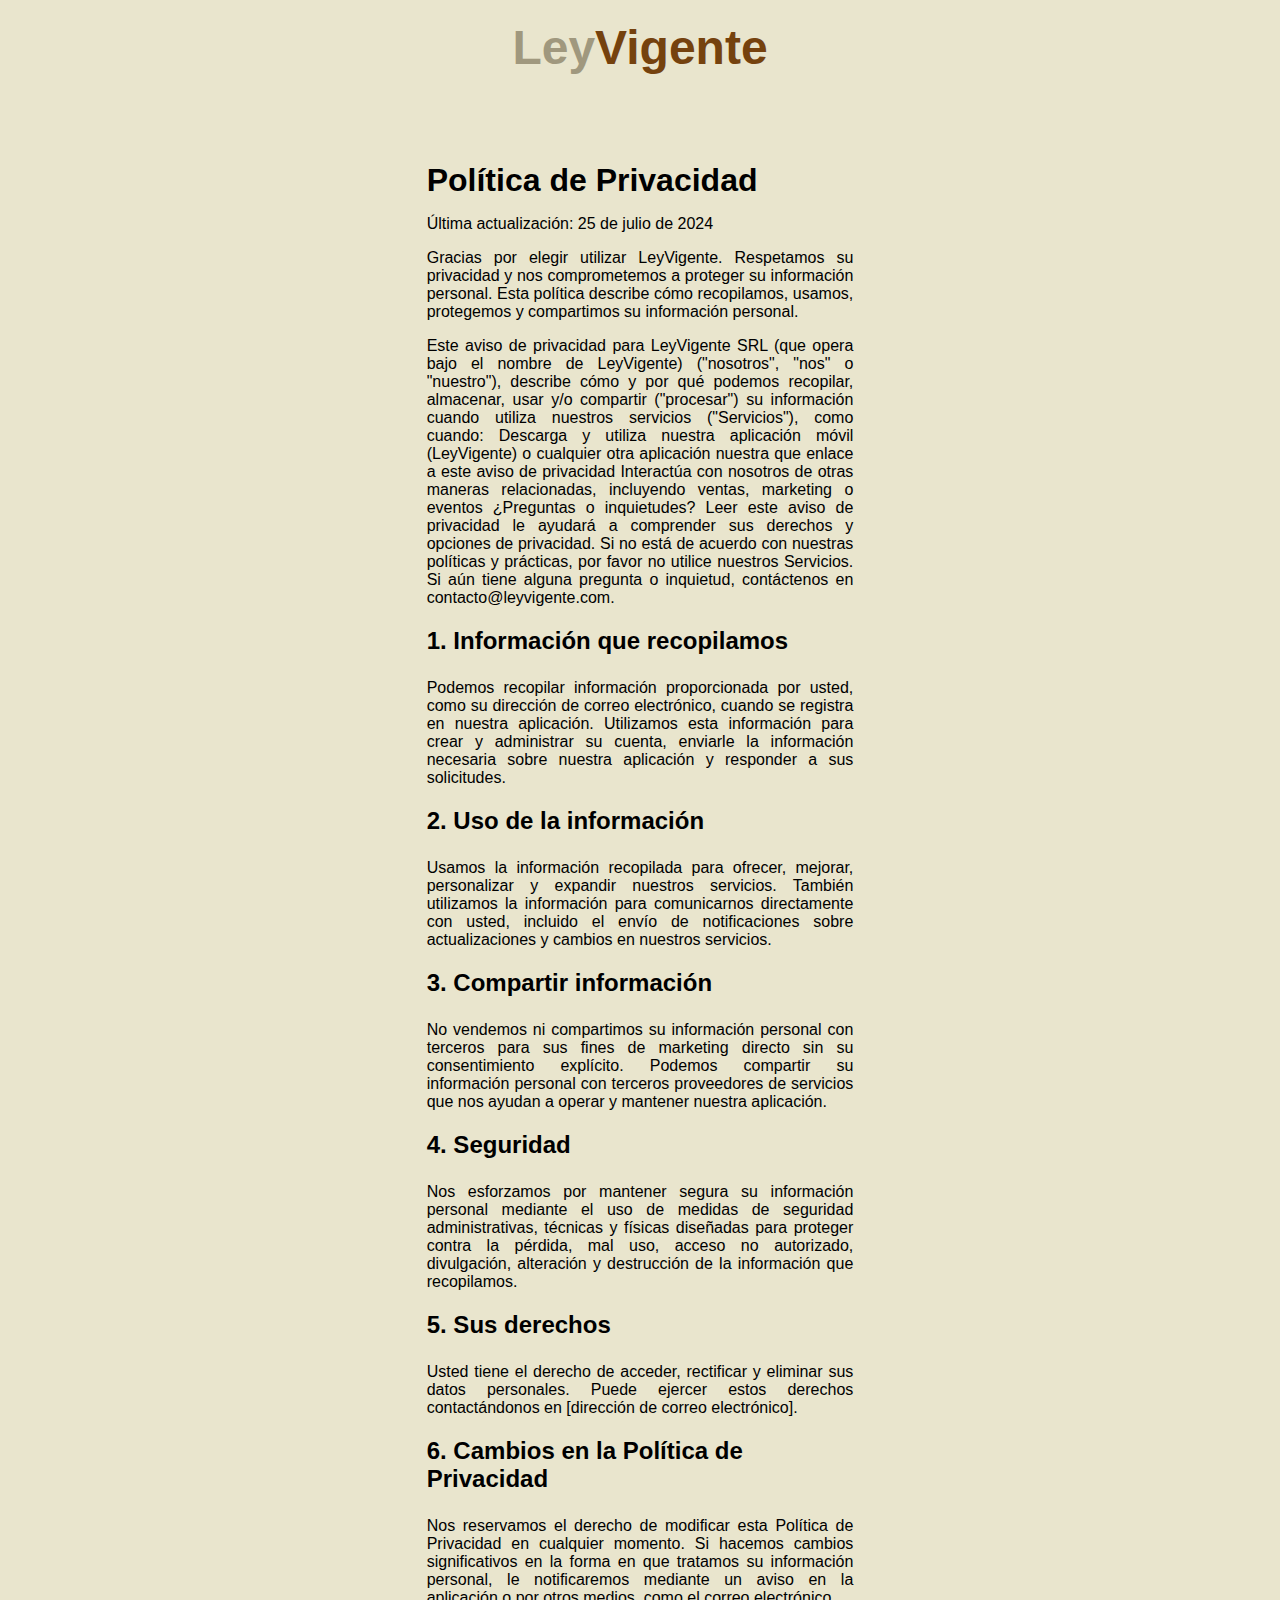
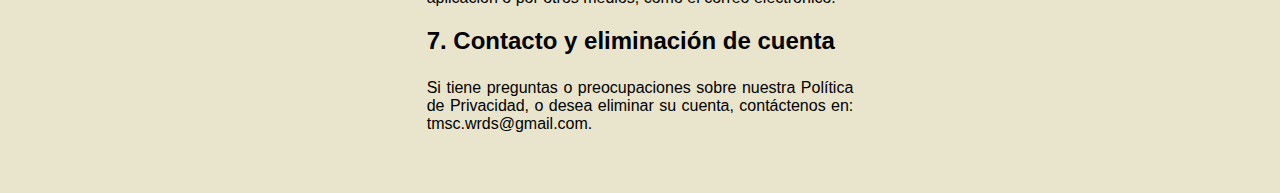
<file: privacy.html>
<!DOCTYPE html>
<html lang="es">
<head>
    <meta charset="UTF-8">
    <title>Política de Privacidad - LeyVigente</title>
    <link rel="stylesheet" href="styles.css">
</head>
<body>
    <header>
        <h1><span class="ley">Ley</span><span class="vigente">Vigente</span></h1>
    </header>
    <main>
        <section id="privacidad">
            <h2>Política de Privacidad</h2>
            <p>Última actualización: 25 de julio de 2024</p>
            <p>Gracias por elegir utilizar LeyVigente. Respetamos su privacidad y nos comprometemos a proteger su información personal. Esta política describe cómo recopilamos, usamos, protegemos y compartimos su información personal.</p>
            <p>Este aviso de privacidad para LeyVigente SRL (que opera bajo el nombre de LeyVigente) ("nosotros", "nos" o "nuestro"), describe cómo y por qué podemos recopilar, almacenar, usar y/o compartir ("procesar") su información cuando utiliza nuestros servicios ("Servicios"), como cuando:
                Descarga y utiliza nuestra aplicación móvil (LeyVigente) o cualquier otra aplicación nuestra que enlace a este aviso de privacidad
                Interactúa con nosotros de otras maneras relacionadas, incluyendo ventas, marketing o eventos
                ¿Preguntas o inquietudes? Leer este aviso de privacidad le ayudará a comprender sus derechos y opciones de privacidad. Si no está de acuerdo con nuestras políticas y prácticas, por favor no utilice nuestros Servicios. Si aún tiene alguna pregunta o inquietud, contáctenos en contacto@leyvigente.com.</p>
            <h3>1. Información que recopilamos</h3>
            <p>Podemos recopilar información proporcionada por usted, como su dirección de correo electrónico, cuando se registra en nuestra aplicación. Utilizamos esta información para crear y administrar su cuenta, enviarle la información necesaria sobre nuestra aplicación y responder a sus solicitudes.</p>
            <h3>2. Uso de la información</h3>
            <p>Usamos la información recopilada para ofrecer, mejorar, personalizar y expandir nuestros servicios. También utilizamos la información para comunicarnos directamente con usted, incluido el envío de notificaciones sobre actualizaciones y cambios en nuestros servicios.</p>
            <h3>3. Compartir información</h3>
            <p>No vendemos ni compartimos su información personal con terceros para sus fines de marketing directo sin su consentimiento explícito. Podemos compartir su información personal con terceros proveedores de servicios que nos ayudan a operar y mantener nuestra aplicación.</p>
            <h3>4. Seguridad</h3>
            <p>Nos esforzamos por mantener segura su información personal mediante el uso de medidas de seguridad administrativas, técnicas y físicas diseñadas para proteger contra la pérdida, mal uso, acceso no autorizado, divulgación, alteración y destrucción de la información que recopilamos.</p>
            <h3>5. Sus derechos</h3>
            <p>Usted tiene el derecho de acceder, rectificar y eliminar sus datos personales. Puede ejercer estos derechos contactándonos en [dirección de correo electrónico].</p>
            <h3>6. Cambios en la Política de Privacidad</h3>
            <p>Nos reservamos el derecho de modificar esta Política de Privacidad en cualquier momento. Si hacemos cambios significativos en la forma en que tratamos su información personal, le notificaremos mediante un aviso en la aplicación o por otros medios, como el correo electrónico.</p>
            <h3>7. Contacto y eliminación de cuenta</h3>
            <p>Si tiene preguntas o preocupaciones sobre nuestra Política de Privacidad, o desea eliminar su cuenta, contáctenos en: tmsc.wrds@gmail.com.</p>
        </section>
    </main>
</body>
</html>
</file>
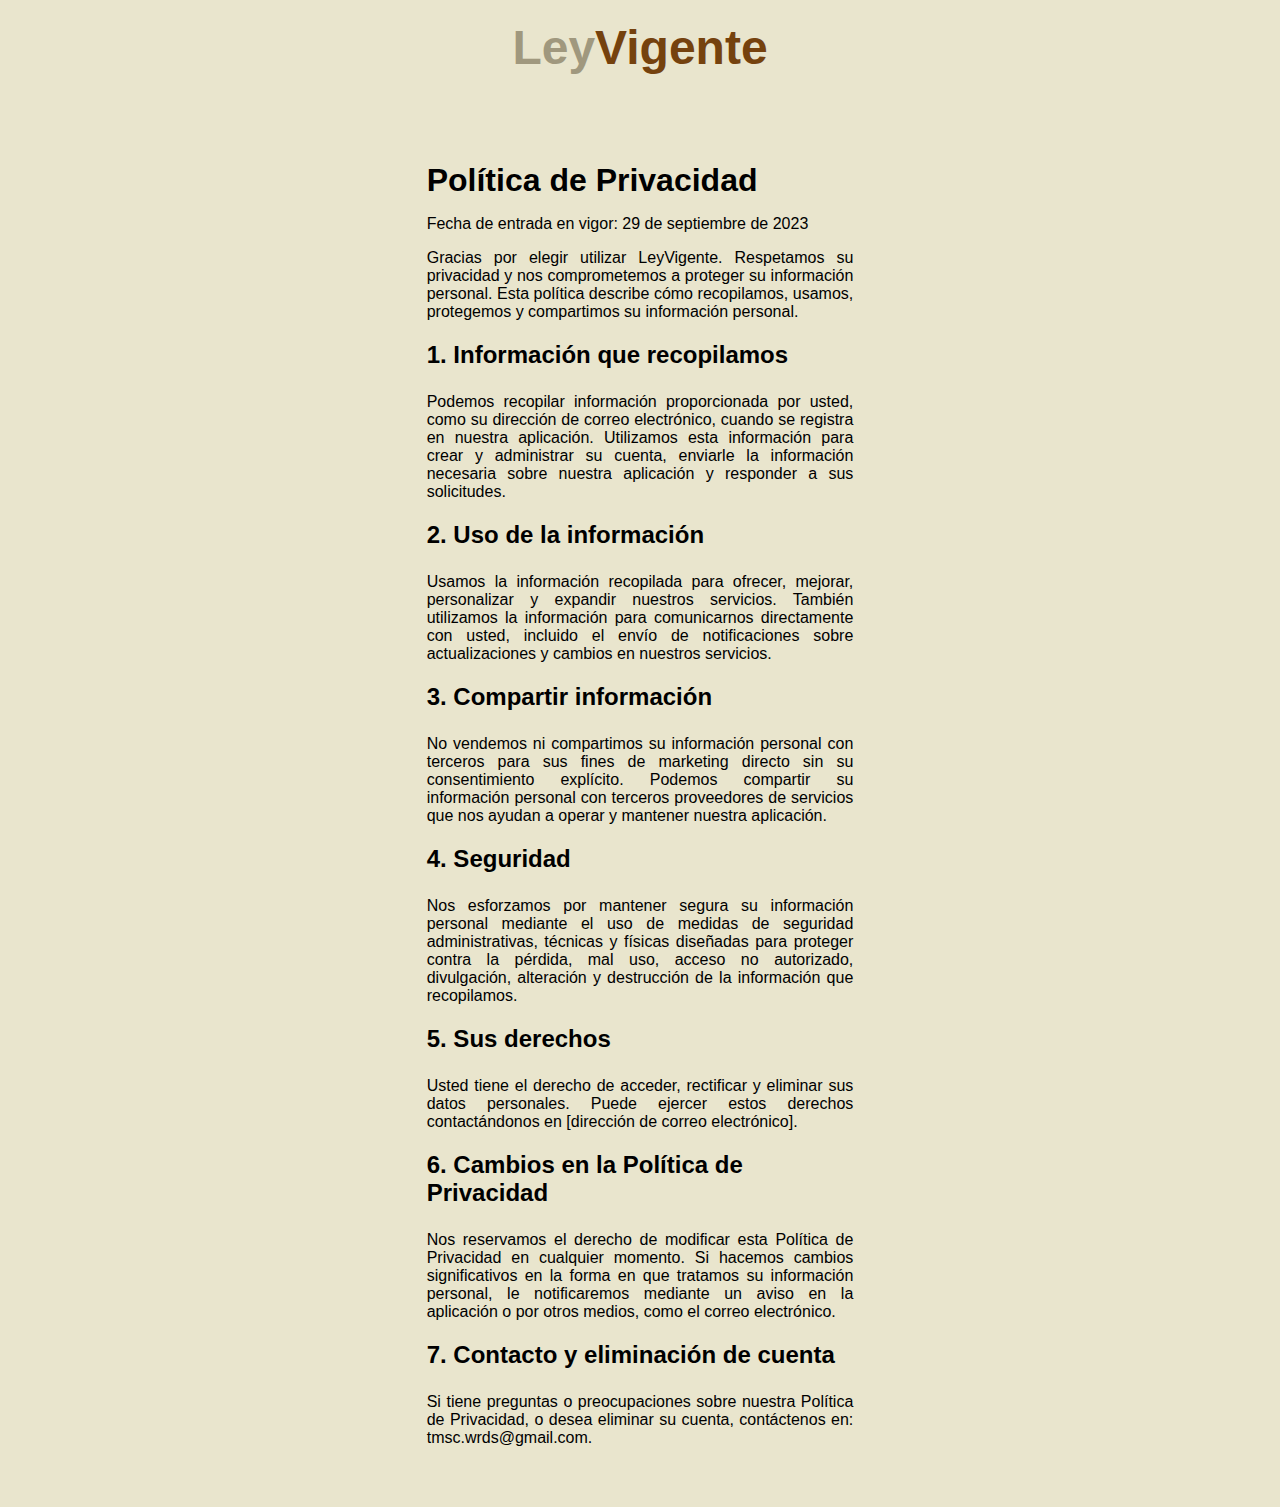
<file: tos.html>
<!DOCTYPE html>
<html lang="es">
<head>
    <meta charset="UTF-8">
    <title>Política de Privacidad - LeyVigente</title>
    <link rel="stylesheet" href="styles.css">
</head>
<body>
    <header>
        <h1><span class="ley">Ley</span><span class="vigente">Vigente</span></h1>
    </header>
    <main>
        <section id="privacidad">
            <h2>Política de Privacidad</h2>
            <p>Fecha de entrada en vigor: 29 de septiembre de 2023</p>
            <p>Gracias por elegir utilizar LeyVigente. Respetamos su privacidad y nos comprometemos a proteger su información personal. Esta política describe cómo recopilamos, usamos, protegemos y compartimos su información personal.</p>
            <h3>1. Información que recopilamos</h3>
            <p>Podemos recopilar información proporcionada por usted, como su dirección de correo electrónico, cuando se registra en nuestra aplicación. Utilizamos esta información para crear y administrar su cuenta, enviarle la información necesaria sobre nuestra aplicación y responder a sus solicitudes.</p>
            <h3>2. Uso de la información</h3>
            <p>Usamos la información recopilada para ofrecer, mejorar, personalizar y expandir nuestros servicios. También utilizamos la información para comunicarnos directamente con usted, incluido el envío de notificaciones sobre actualizaciones y cambios en nuestros servicios.</p>
            <h3>3. Compartir información</h3>
            <p>No vendemos ni compartimos su información personal con terceros para sus fines de marketing directo sin su consentimiento explícito. Podemos compartir su información personal con terceros proveedores de servicios que nos ayudan a operar y mantener nuestra aplicación.</p>
            <h3>4. Seguridad</h3>
            <p>Nos esforzamos por mantener segura su información personal mediante el uso de medidas de seguridad administrativas, técnicas y físicas diseñadas para proteger contra la pérdida, mal uso, acceso no autorizado, divulgación, alteración y destrucción de la información que recopilamos.</p>
            <h3>5. Sus derechos</h3>
            <p>Usted tiene el derecho de acceder, rectificar y eliminar sus datos personales. Puede ejercer estos derechos contactándonos en [dirección de correo electrónico].</p>
            <h3>6. Cambios en la Política de Privacidad</h3>
            <p>Nos reservamos el derecho de modificar esta Política de Privacidad en cualquier momento. Si hacemos cambios significativos en la forma en que tratamos su información personal, le notificaremos mediante un aviso en la aplicación o por otros medios, como el correo electrónico.</p>
            <h3>7. Contacto y eliminación de cuenta</h3>
            <p>Si tiene preguntas o preocupaciones sobre nuestra Política de Privacidad, o desea eliminar su cuenta, contáctenos en: tmsc.wrds@gmail.com.</p>
        </section>
    </main>
</body>
</html>
</file>
<file: styles.css>
body {
    background-color: #e9e5cd;
    font-family: 'Open Sans', sans-serif;
    margin: 0;
    padding: 0;
    display: flex;
    flex-direction: column;
    align-items: center;
}

header {
    text-align: center;
    margin: 20px;
    width: 33.33%;
}

header h1 {
    display: inline;
    font-size: 3em;
}

.ley {
    color: #a0987e;
}

.vigente {
    color: #75420E;
    font-weight: bold;
}

main {
    margin: 20px;
    padding: 20px;
    width: 33.33%;
}

section {
    margin-bottom: 20px;
}

h2 {
    font-size: 2em;
    margin-bottom: 10px;
}

h3 {
    font-size: 1.5em;
    margin-top: 20px;
}

p {
    text-align: justify;
}
</file>
